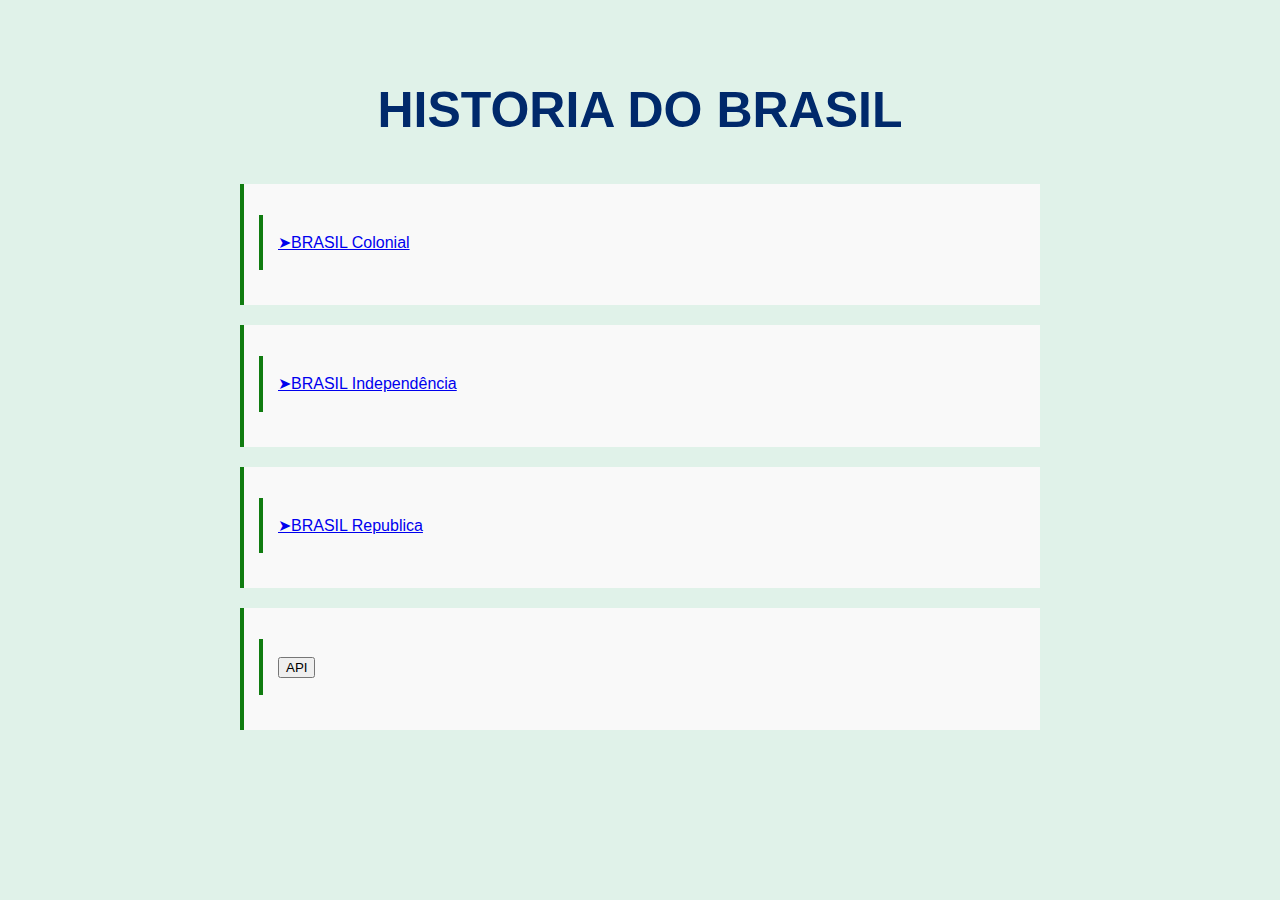
<file: index.html>
<!DOCTYPE html>
<html lang="pt-br">
<head>
    <meta charset="UTF-8">
    <meta name="viewport" content="width=device-width, initial-scale=1.0">
    <title>site:</title>
    <link rel="stylesheet" href="style.css">
</head>
<body>
    <h1>HISTORIA DO BRASIL</h1>
       
        <div class="brasil">
     <p class="brasil"><a href="brasil-colonial.html">➤BRASIL Colonial</a></p>
    </div>

    <div class="brasil">
     <p class="brasil"><a href="indepedencia-brasil.html">➤BRASIL Independência</a></p>
    </div>

    <div class="brasil">
     <p class="brasil"><a href="brasil-republica.html">➤BRASIL Republica</a></p>
    </div>

    <div class="brasil">
    <p class="brasil"><a href="./api/index.html"><button>API</button></a></p>
</div>

</body>
</html>
</file>
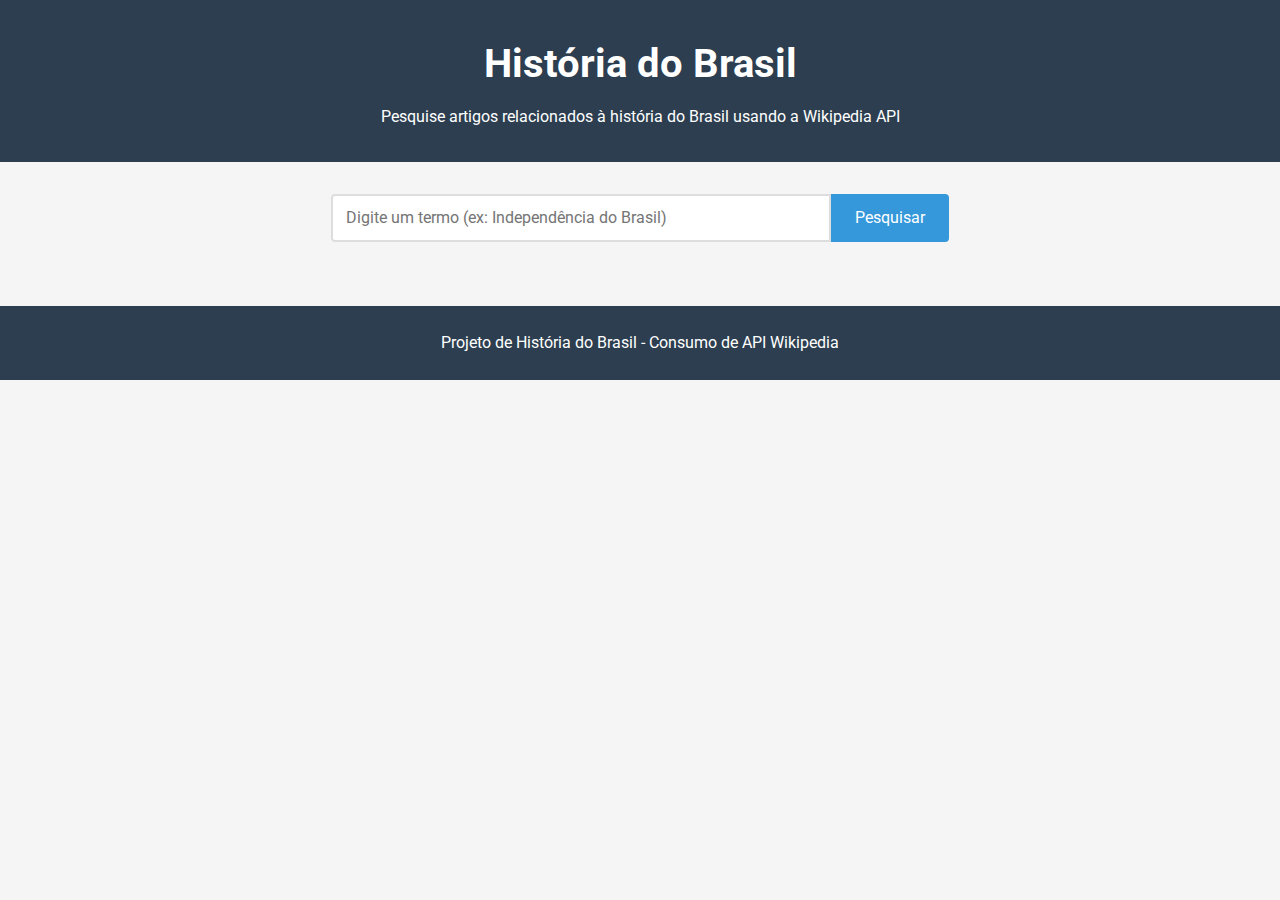
<file: api/index.html>
<!DOCTYPE html>
<html lang="pt-BR">
<head>
    <meta charset="UTF-8">
    <meta name="viewport" content="width=device-width, initial-scale=1.0">
    <title>História do Brasil - Wikipedia API</title>
    <link rel="stylesheet" href="style.css">
    <link href="https://fonts.googleapis.com/css2?family=Roboto:wght@400;700&display=swap" rel="stylesheet">
</head>
<body>
    <header>
        <h1>História do Brasil</h1>
        <p>Pesquise artigos relacionados à história do Brasil usando a Wikipedia API</p>
    </header>

    <main>
        <div class="search-container">
            <input type="text" id="searchInput" placeholder="Digite um termo (ex: Independência do Brasil)">
            <button id="searchButton">Pesquisar</button>
        </div>

        <div id="resultsContainer" class="results-container"></div>
    </main>

    <footer>
        <p>Projeto de História do Brasil - Consumo de API Wikipedia</p>
    </footer>

    <script src="script.js"></script>
</body>
</html>
</file>
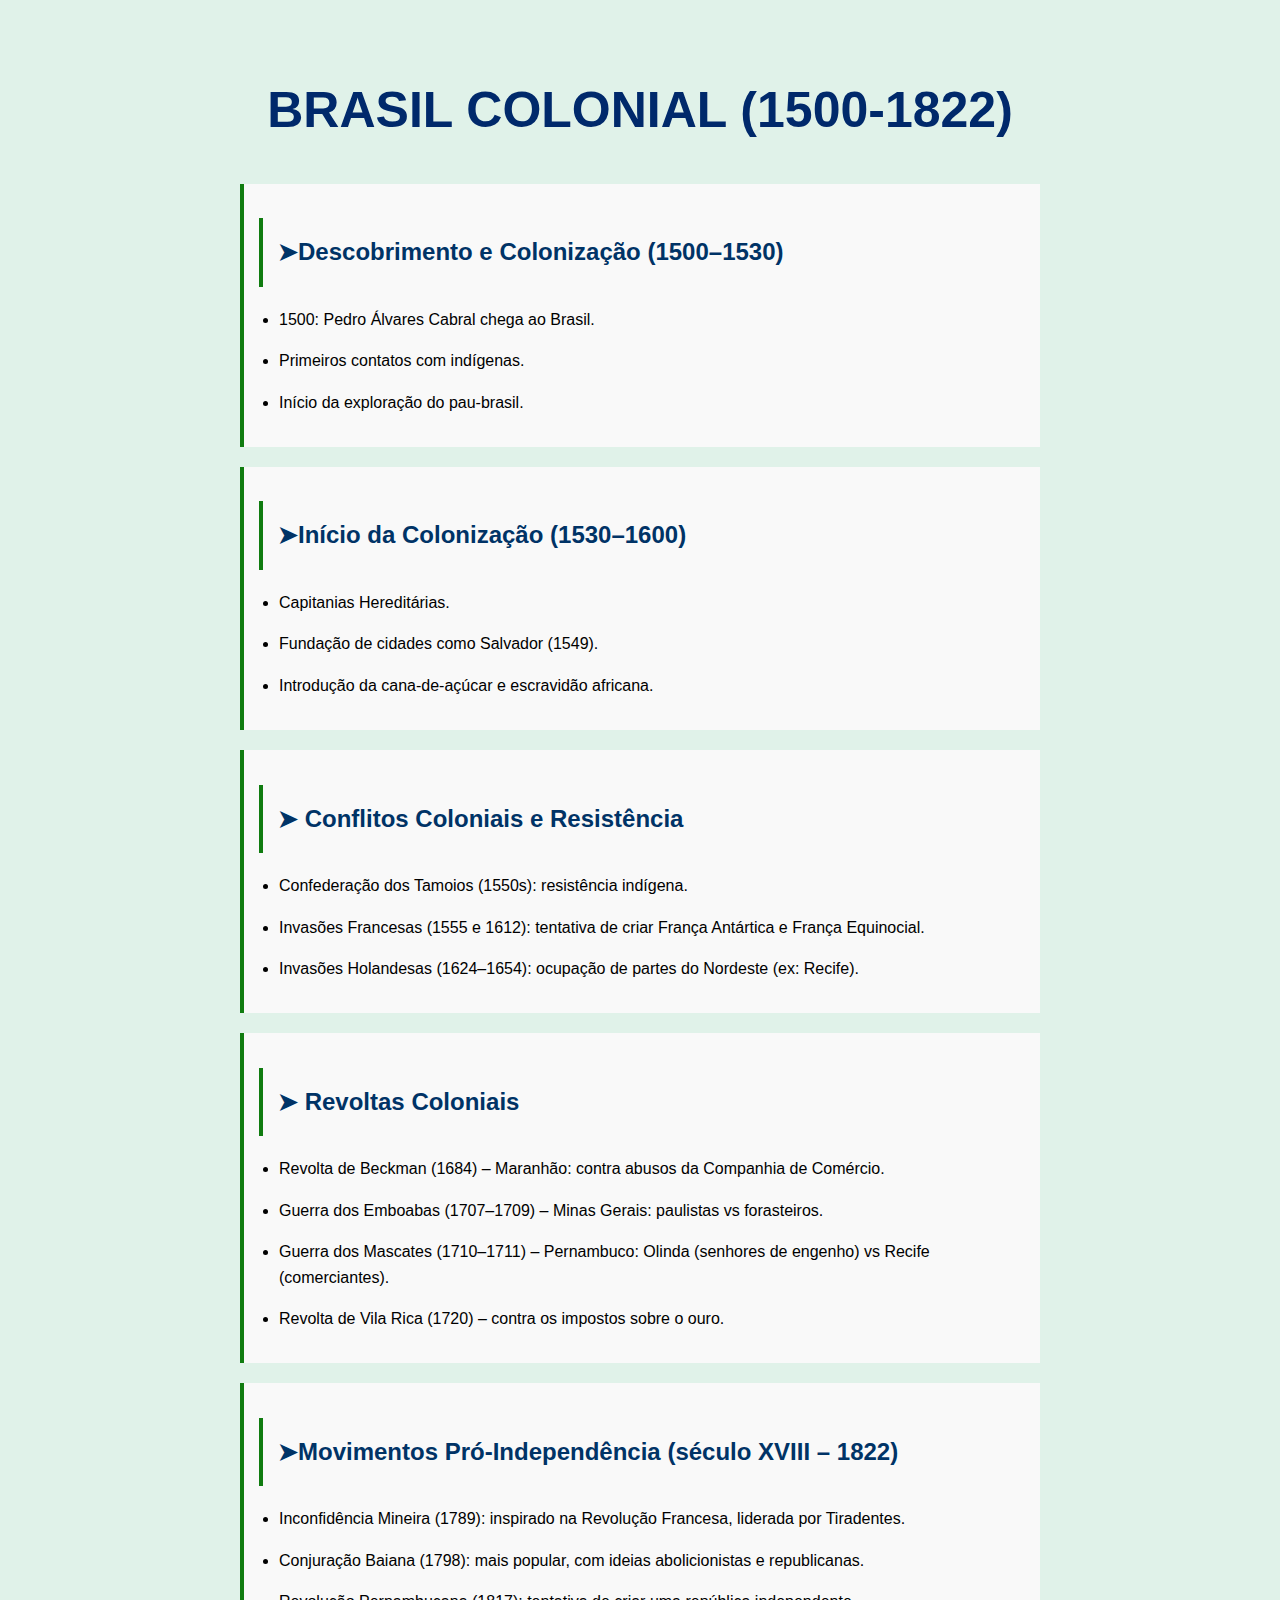
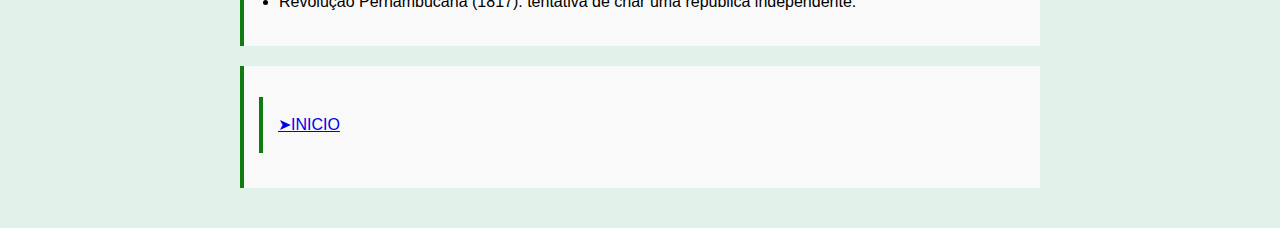
<file: brasil-colonial.html>
<!DOCTYPE html>
<html lang="en">
<head>
    <meta charset="UTF-8">
    <meta name="viewport" content="width=device-width, initial-scale=1.0">
    <title>BRASIL colonial (1500-1822)</title>
    <link rel="stylesheet" href="brasil.css">
</head>
<body>
    <h1>BRASIL COLONIAL (1500-1822)</h1>

     <div class="brasil">
        <h2 class="brasil">➤Descobrimento e Colonização (1500–1530)</h2>
        <ul>
            <li><p>1500: Pedro Álvares Cabral chega ao Brasil.</p></li>
            <li><p>Primeiros contatos com indígenas.</p></li>
            <li><p>Início da exploração do pau-brasil.</p></li>
        </ul>
    </div>

    <div class="brasil">
        <h2 class="brasil">➤Início da Colonização (1530–1600)</h2>
        <ul>
            <li><p>Capitanias Hereditárias.</p></li>
            <li><p>Fundação de cidades como Salvador (1549).</p></li>
            <li><p>Introdução da cana-de-açúcar e escravidão africana.</p></li>
        </ul>
    </div>

    <div class="brasil">
        <h2 class="brasil">➤ Conflitos Coloniais e Resistência</h2>
        <ul>
            <li><p>Confederação dos Tamoios (1550s): resistência indígena.</p></li>
            <li><p>Invasões Francesas (1555 e 1612): tentativa de criar França Antártica e França Equinocial.</p></li>
            <li><p>Invasões Holandesas (1624–1654): ocupação de partes do Nordeste (ex: Recife).</p></li>
        </ul>
    </div>
    
    <div class="brasil">
        <h2 class="brasil">➤ Revoltas Coloniais</h2>
        <ul>
            <li><p>Revolta de Beckman (1684) – Maranhão: contra abusos da Companhia de Comércio.</p></li>
            <li><p>Guerra dos Emboabas (1707–1709) – Minas Gerais: paulistas vs forasteiros.</p></li>
            <li><p></P>Guerra dos Mascates (1710–1711) – Pernambuco: Olinda (senhores de engenho) vs Recife (comerciantes).</p></li>
            <li><p>Revolta de Vila Rica (1720) – contra os impostos sobre o ouro.</p></li>
        </ul>
    </div>

    <div class="brasil">
        <h2 class="brasil">➤Movimentos Pró-Independência (século XVIII – 1822)</h2>
        <ul>
            <li><p>Inconfidência Mineira (1789): inspirado na Revolução Francesa, liderada por Tiradentes.</p></li>
            <li><p>Conjuração Baiana (1798): mais popular, com ideias abolicionistas e republicanas.</p></li>
            <li><p>Revolução Pernambucana (1817): tentativa de criar uma república independente.</p></li>
        </ul>
    </div>

    <div class="brasil">
     <p class="brasil"><a href="index.html">➤INICIO</a></p>
    </div>

</body>
</html>
</file>
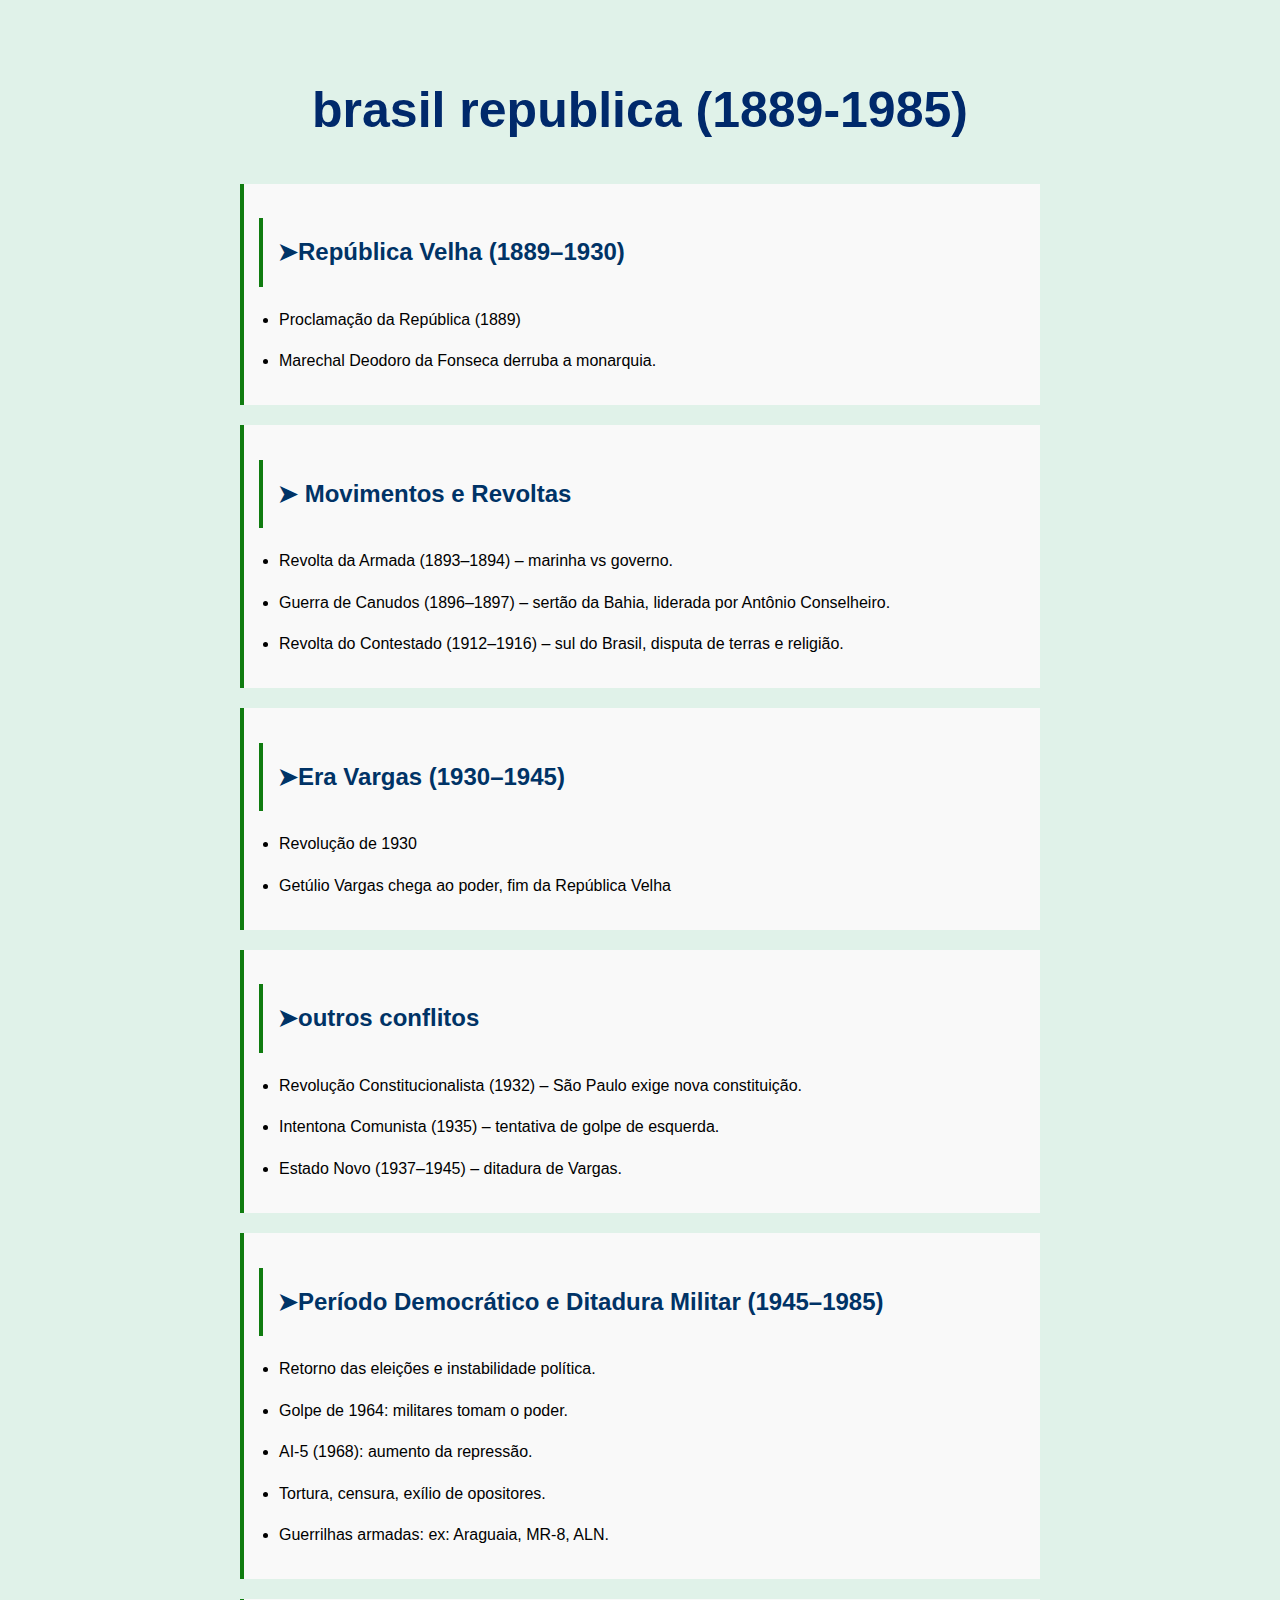
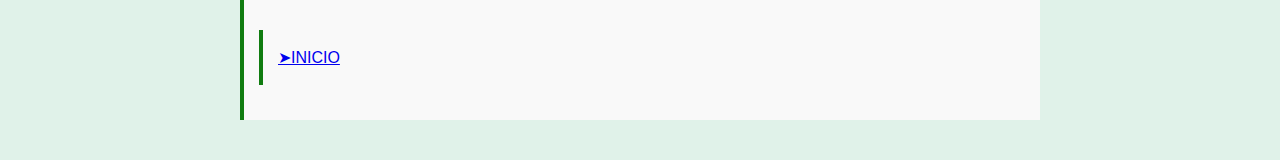
<file: brasil-republica.html>
<!DOCTYPE html>
<html lang="en">
<head>
    <meta charset="UTF-8">
    <meta name="viewport" content="width=device-width, initial-scale=1.0">
    <title>brasil republica</title>
    <link rel="stylesheet" href="brasil.css">
</head>
<body>

    <h1>brasil republica (1889-1985)</h1>

    <div class="brasil">
        <h2 class="brasil">➤República Velha (1889–1930)</h2>
        <ul>
            <li><p>Proclamação da República (1889)</p></li>
            <li><p>Marechal Deodoro da Fonseca derruba a monarquia.</p></li>
        </ul>
    </div>

    <div class="brasil">
        <h2 class="brasil">➤ Movimentos e Revoltas</h2>
        <ul>
            <li><p>Revolta da Armada (1893–1894) – marinha vs governo.</p></li>
            <li><p>Guerra de Canudos (1896–1897) – sertão da Bahia, liderada por Antônio Conselheiro.</p></li>
            <li><p>Revolta do Contestado (1912–1916) – sul do Brasil, disputa de terras e religião.</p></li>
        </ul>
    </div>

    
    <div class="brasil">
        <h2 class="brasil">➤Era Vargas (1930–1945)</h2>
        <ul>
            <li><p>Revolução de 1930</p></li>
            <li><p>Getúlio Vargas chega ao poder, fim da República Velha</p></li>
        </ul>
    </div>


    <div class="brasil">
        <h2 class="brasil">➤outros conflitos</h2>
        <ul>
            <li><p>Revolução Constitucionalista (1932) – São Paulo exige nova constituição.</p></li>
            <li><p>Intentona Comunista (1935) – tentativa de golpe de esquerda.</p></li>
            <Li><p>Estado Novo (1937–1945) – ditadura de Vargas.</p></Li>
        </ul>
    </div>

        <div class="brasil">
        <h2 class="brasil">➤Período Democrático e Ditadura Militar (1945–1985)</h2>
        <ul>
            <li><p>Retorno das eleições e instabilidade política.</p></li>
            <li><p>Golpe de 1964: militares tomam o poder.</p></li>
            <li><p>AI-5 (1968): aumento da repressão.</p></li>
            <li><p>Tortura, censura, exílio de opositores.</p></li>
            <li><p>Guerrilhas armadas: ex: Araguaia, MR-8, ALN.</p></li>
        </ul>
        </div>

        
    <div class="brasil">
     <p class="brasil"><a href="index.html">➤INICIO</a></p>
    </div>

       
</body>
</html>
</file>
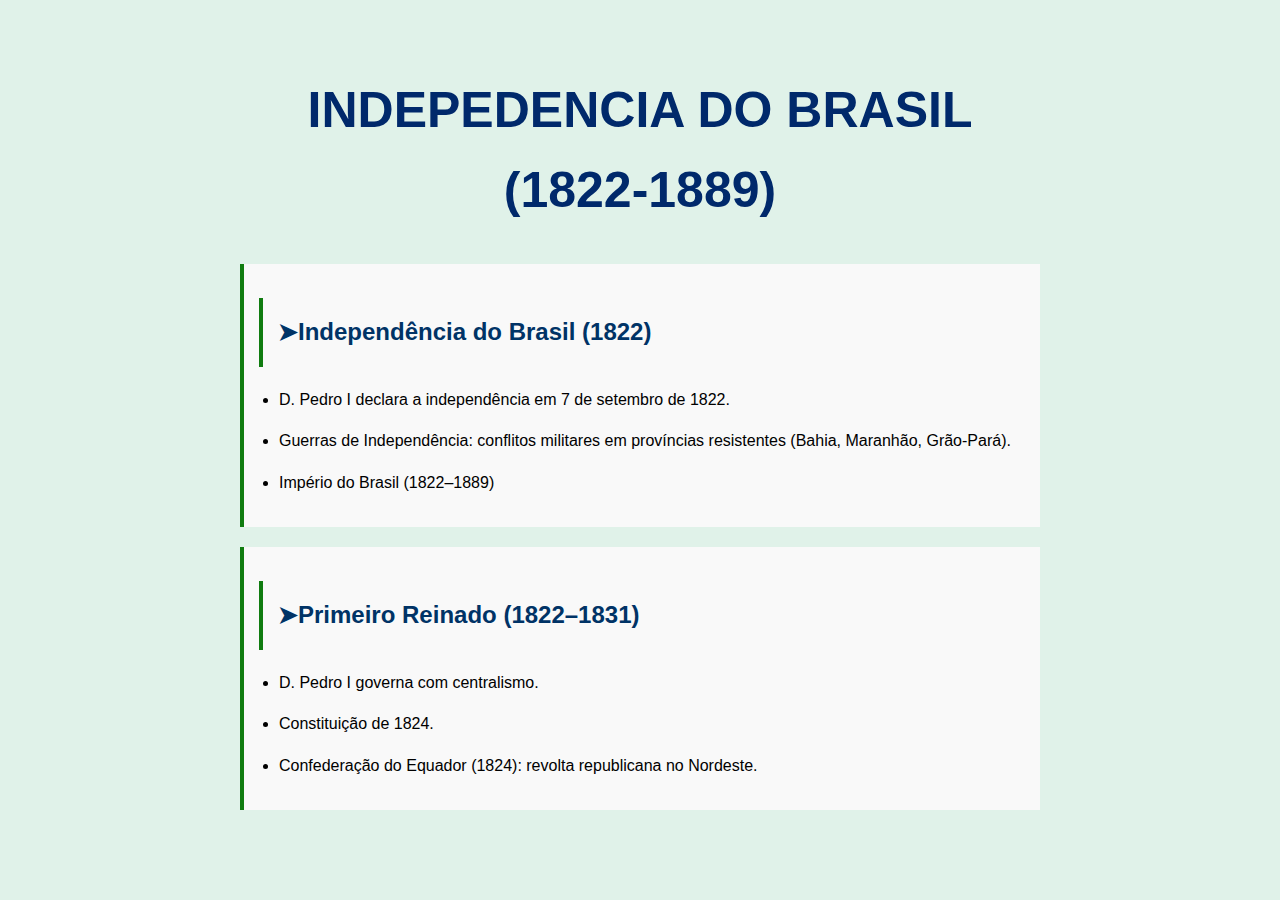
<file: indepedencia-brasil.html>
<!DOCTYPE html>
<html lang="en">
<head>
    <meta charset="UTF-8">
    <meta name="viewport" content="width=device-width, initial-scale=1.0">
    <title>Brasil-indepedencia</title>
    <link rel="stylesheet" href="brasil.css">
</head>
<body>

     <h1>INDEPEDENCIA DO BRASIL (1822-1889)</h1>

     <div class="brasil">
        <h2 class="brasil">➤Independência do Brasil (1822)</h2>
        <ul>
            <li><p>D. Pedro I declara a independência em 7 de setembro de 1822.</p></li>
            <li><p>Guerras de Independência: conflitos militares em províncias resistentes (Bahia, Maranhão, Grão-Pará).</p></li>
            <li><p> Império do Brasil (1822–1889)</p></li>
        </ul>
    </div>

     <div class="brasil">
        <h2 class="brasil">➤Primeiro Reinado (1822–1831)</h2>
        <ul>
            <li><p>D. Pedro I governa com centralismo.</p></li>
            <li><p>Constituição de 1824.</p></li>
            <li><p>Confederação do Equador (1824): revolta republicana no Nordeste.</p></li>
        </ul>
    </div>

</body>
</html>
</file>
<file: style.css>
body {
            font-family: Arial, sans-serif;
            max-width: 800px;
            margin: 0 auto;
            padding: 20px;
            line-height: 1.6;
            background-color: #e0f2e9;
        }
        h2 {
            color: #003366;
        }
        h1 {
            color: #00296b;
            text-align: center;
            font-size: 50px;
            margin-top: 50px;
        }
        .brasil {
            background: #f9f9f9;
            border-left: 4px solid #107c10;
            padding: 15px;
            margin-bottom: 20px;
            .p {
                line-height: 1.0;
            }
        }
        ul {
            padding-left: 20px;
        }
    @media (max-width) {
        body {
            font-size: 16px;
        }
        h1 {
            font-size: 20px;
        }

        .brasil h2 {
            font-size: 18px;
        }
    }
</file>
<file: api/style.css>
* {
    margin: 0;
    padding: 0;
    box-sizing: border-box;
    font-family: 'Roboto', sans-serif;
}

body {
    background-color: #f5f5f5;
    color: #333;
    line-height: 1.6;
}

header {
    background-color: #2c3e50;
    color: white;
    text-align: center;
    padding: 2rem 0;
    margin-bottom: 2rem;
}

header h1 {
    font-size: 2.5rem;
    margin-bottom: 0.5rem;
}

.search-container {
    display: flex;
    justify-content: center;
    margin-bottom: 2rem;
    padding: 0 1rem;
}

#searchInput {
    padding: 0.8rem;
    width: 60%;
    max-width: 500px;
    border: 2px solid #ddd;
    border-radius: 4px 0 0 4px;
    font-size: 1rem;
}

#searchButton {
    padding: 0.8rem 1.5rem;
    background-color: #3498db;
    color: white;
    border: none;
    border-radius: 0 4px 4px 0;
    cursor: pointer;
    font-size: 1rem;
    transition: background-color 0.3s;
}

#searchButton:hover {
    background-color: #2980b9;
}

.results-container {
    display: flex;
    flex-direction: column;
    align-items: center;
    padding: 0 1rem;
}

.result-card {
    background-color: white;
    border-radius: 8px;
    box-shadow: 0 2px 5px rgba(0, 0, 0, 0.1);
    margin-bottom: 1.5rem;
    padding: 1.5rem;
    width: 80%;
    max-width: 800px;
}

.result-card h2 {
    color: #2c3e50;
    margin-bottom: 0.5rem;
}

.result-card p {
    margin-bottom: 1rem;
    color: #555;
}

.result-card a {
    display: inline-block;
    background-color: #3498db;
    color: white;
    padding: 0.5rem 1rem;
    border-radius: 4px;
    text-decoration: none;
    transition: background-color 0.3s;
}

.result-card a:hover {
    background-color: #2980b9;
}

footer {
    text-align: center;
    padding: 1.5rem;
    background-color: #2c3e50;
    color: white;
    margin-top: 2rem;
}

@media (max-width: 768px) {
    .result-card {
        width: 95%;
    }
    
    #searchInput {
        width: 70%;
    }
}
</file>
<file: brasil.css>
body {
            font-family: Arial, sans-serif;
            max-width: 800px;
            margin: 0 auto;
            padding: 20px;
            line-height: 1.6;
            background-color: #e0f2e9;
        }
        h2 {
            color: #003366;
        }
        h1 {
            color: #00296b;
            text-align: center;
            font-size: 50px;
            margin-top: 50px;
        }
        .brasil {
            background: #f9f9f9;
            border-left: 4px solid #107c10;
            padding: 15px;
            margin-bottom: 20px;
            .p {
                line-height: 1.0;
            }
        }
        ul {
            padding-left: 20px;
        }
</file>
